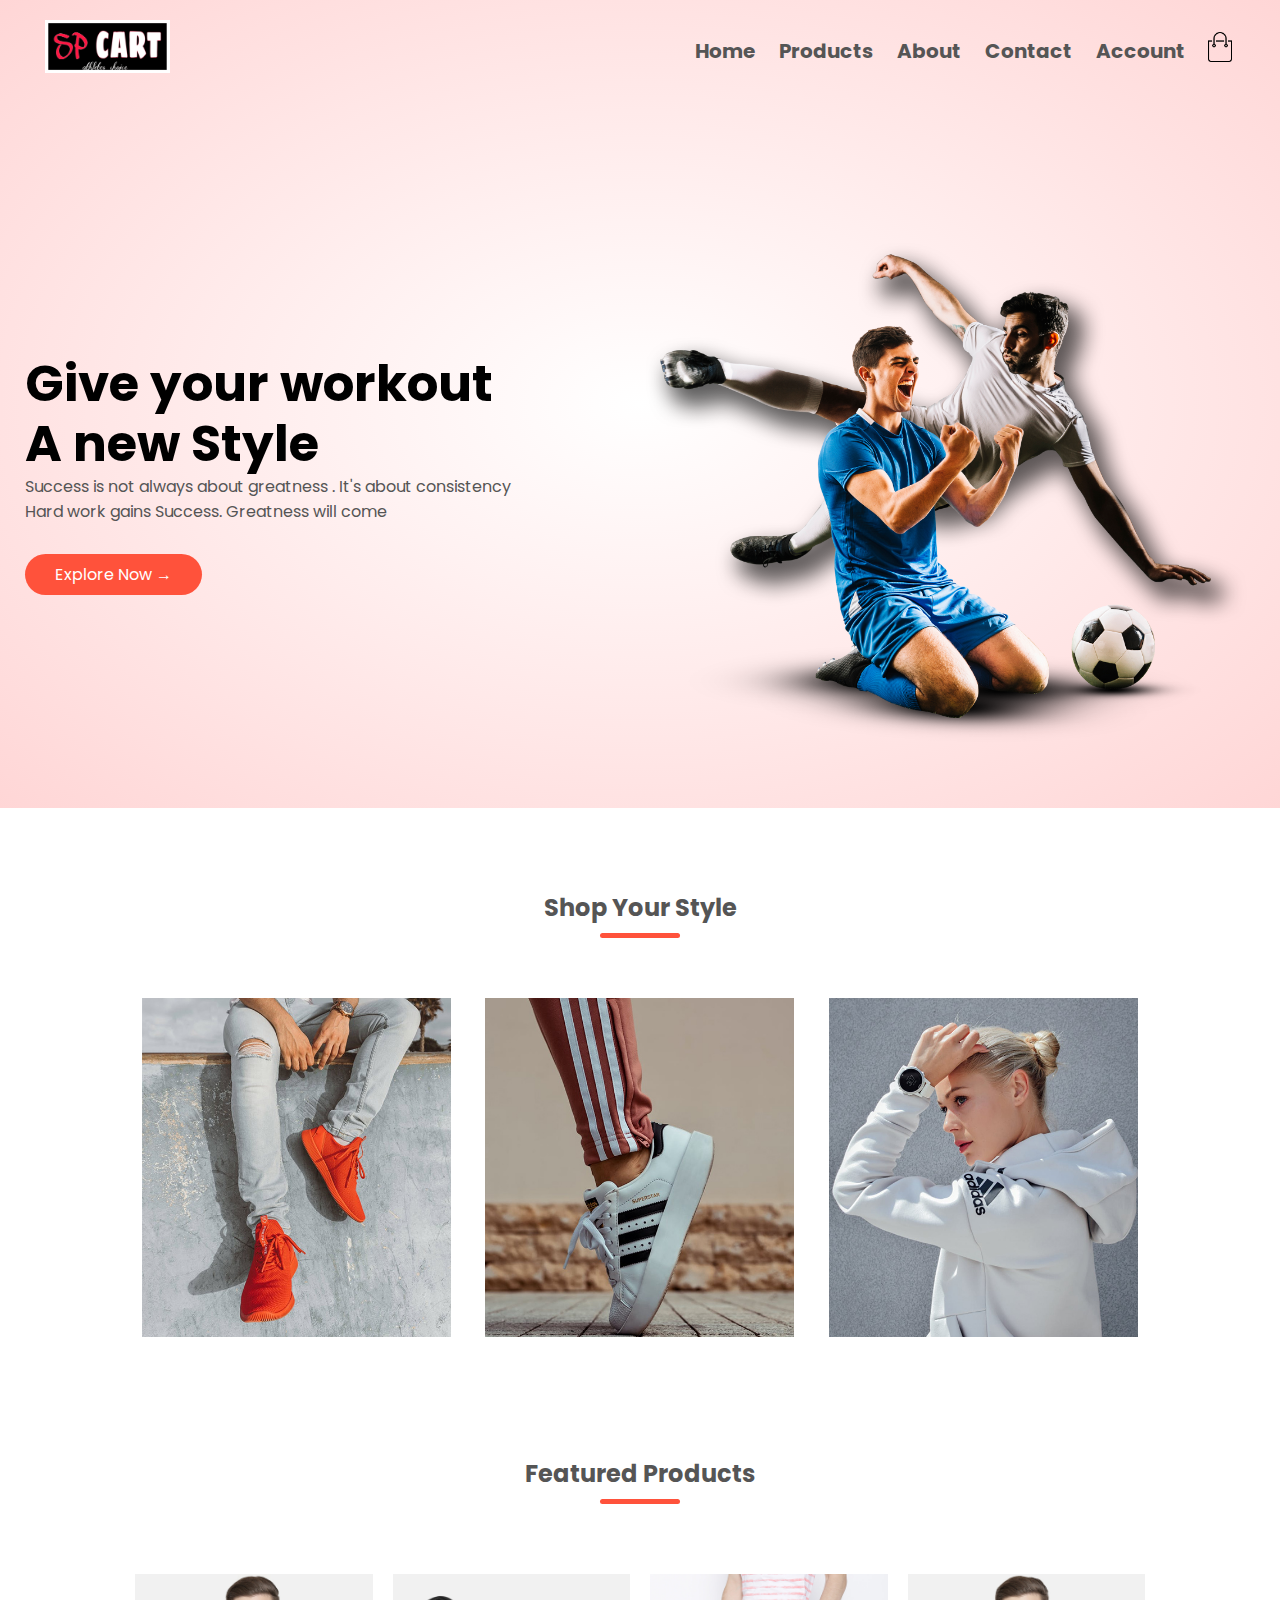
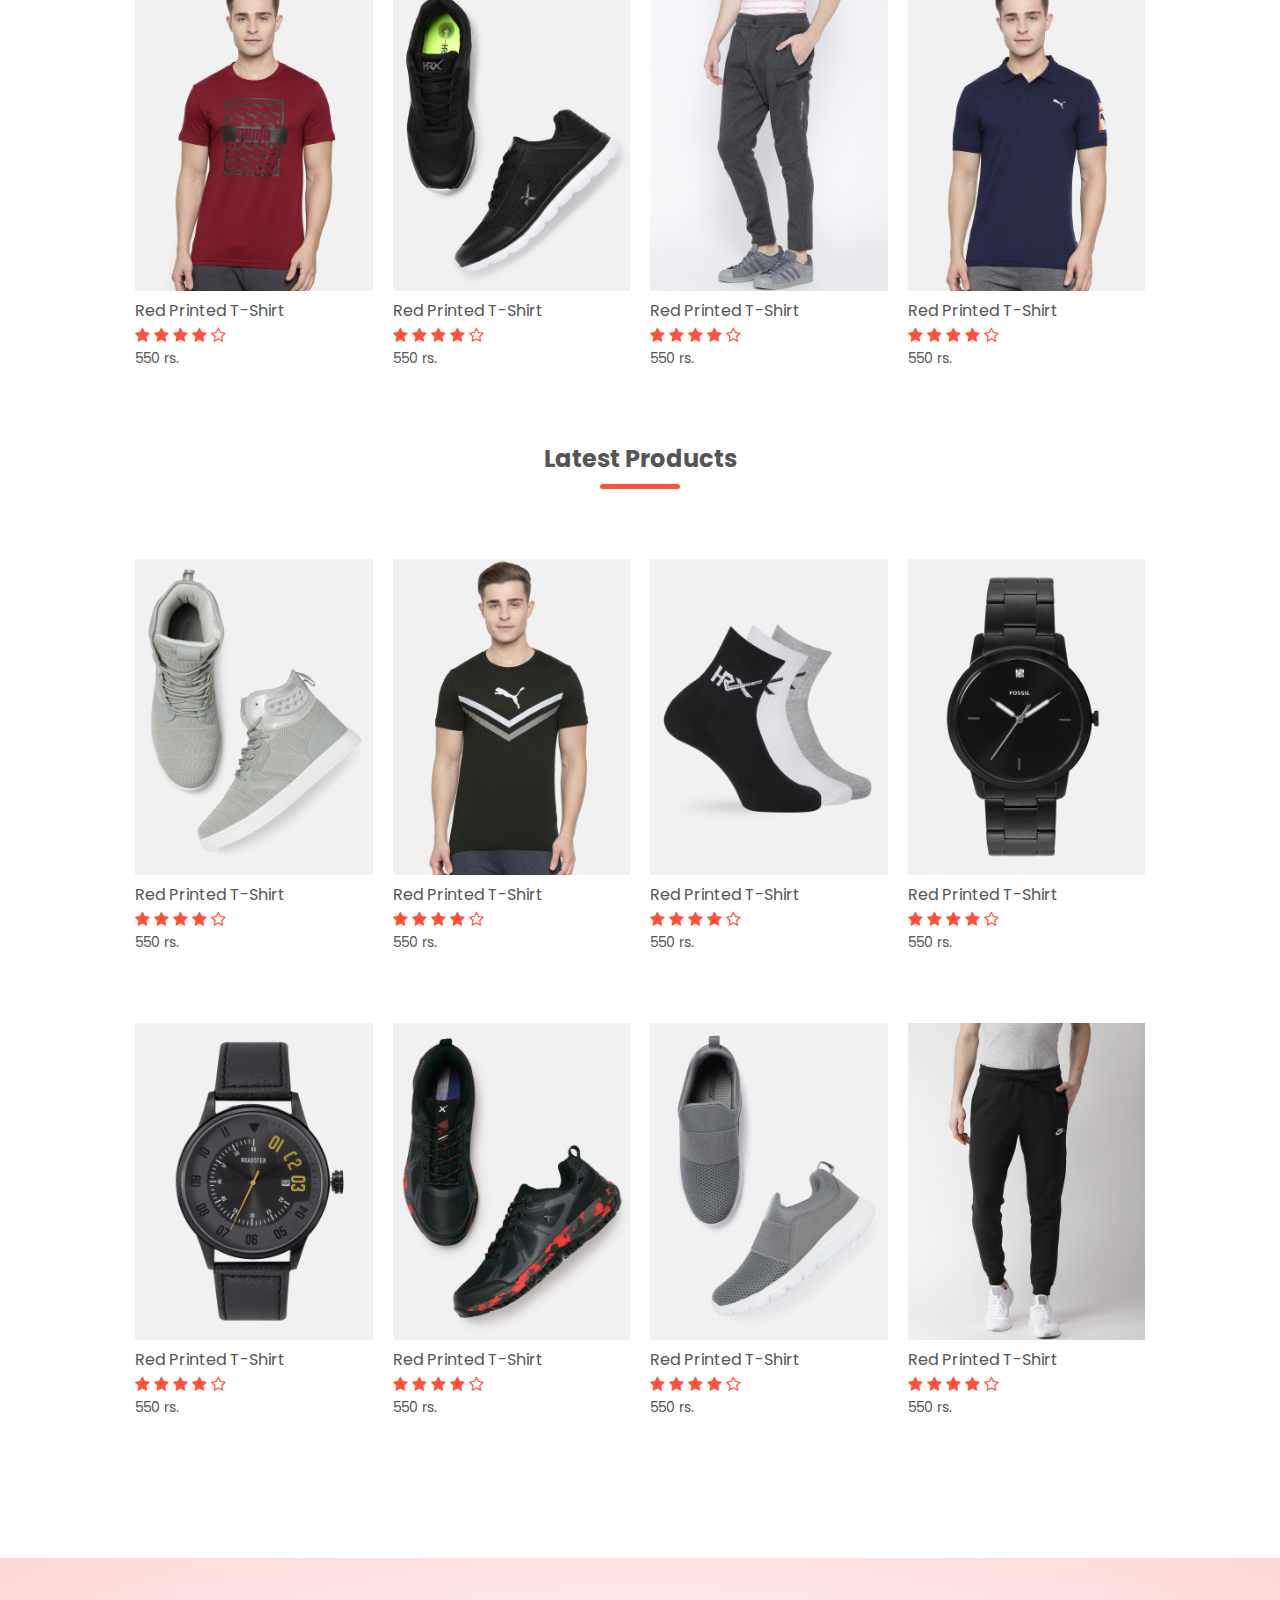
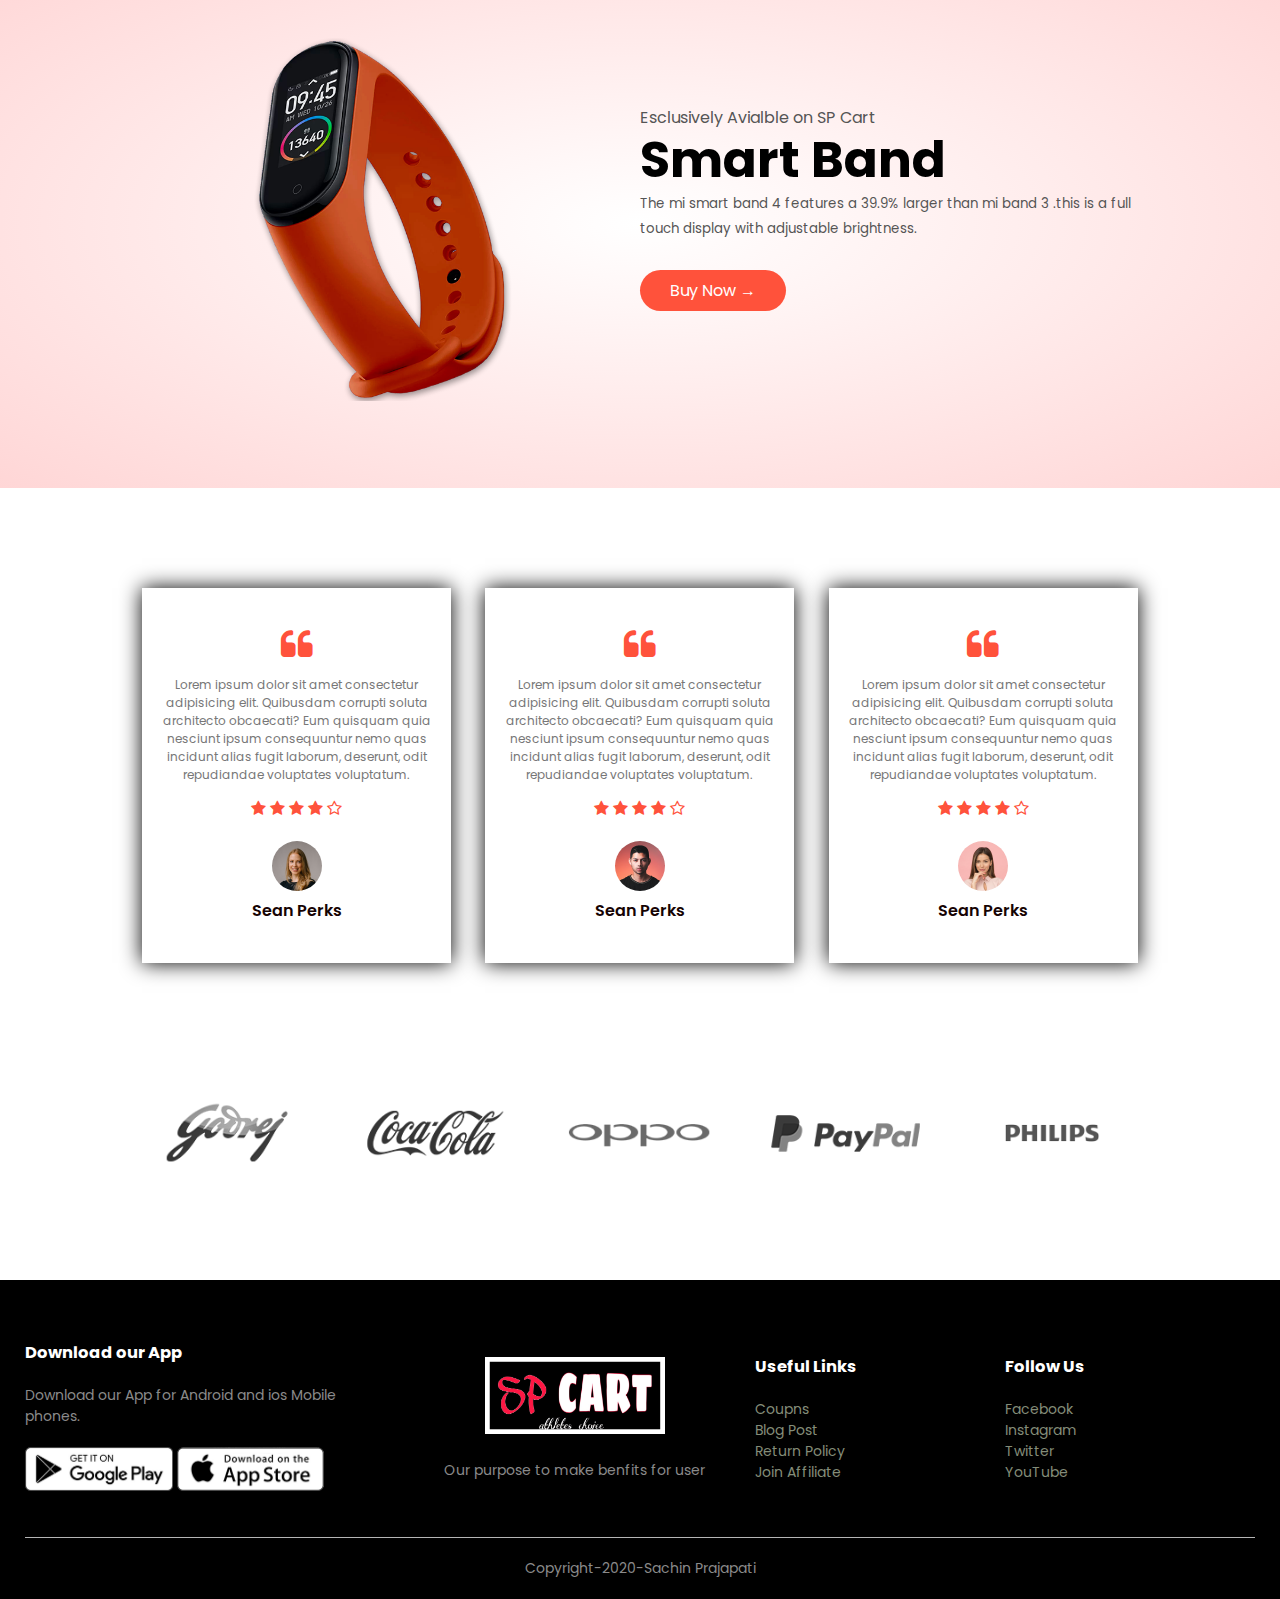
<file: index.html>
<!DOCTYPE html>
<html lang="en">

<head>
    <meta charset="UTF-8">
    <meta name="viewport" content="width=device-width, initial-scale=1.0">
    <title> SP Cart | E-commerce website</title>
    <link rel="stylesheet" href="style.css">
    <link href="https://fonts.googleapis.com/css2?family=Poppins:ital,wght@0,400;0,600;1,300&display=swap"
        rel="stylesheet">
    <link rel="stylesheet" href="https://stackpath.bootstrapcdn.com/font-awesome/4.7.0/css/font-awesome.min.css">
    <link rel="shortcut icon" href="images/logo3.jpeg" type="image/png">
</head>

<body>
    <div class="header">
        <div class="container">
            <div class="navbar">
                <div class="logo">
                    <a href="index.html"> <img src="images/logo3.jpeg" alt="" width="125px"></a>
                </div>
                <nav>
                    <ul id="menuitems">
                        <li> <a href="index.html">Home</a></li>
                        <li><a href="products.html">Products</a></li>
                        <li><a href="about.html">About</a></li>
                        <li><a href="contact.html">Contact</a></li>
                        <li><a href="signin.html">Account</a></li>
                    </ul>
                </nav>
                <a href="cart.html"> <img src="images/cart.png" alt="ye cart hai" height="30px" width="30px"></a>
                <img src="images/menu.png" class="menu-icon" alt="" onclick="menutoggle()">
            </div>

            <div class="row" id="myrow">
                <div class="col-2">
                    <h1>Give your workout <br> A new Style </h1>
                    <p>Success is not always about greatness . It's about consistency <br> Hard work gains Success.
                        Greatness will come</p>
                    <a href="" class="btn">Explore Now &#8594</a>
                </div>
                <div class="col-2">
                    <img src="images/image1.png" alt="">

                </div>
            </div>
        </div>
    </div>

    <!-- Featured category-->

    <div class="Categories">
        <div class="small-container">
            <h2 class="title">Shop Your Style</h2>
            <div class="row">
                <div class="col-3">
                    <img src="images/category-1.jpg" alt="">
                </div>
                <div class="col-3">
                    <img src="images/category-2.jpg" alt="">
                </div>
                <div class="col-3">
                    <img src="images/category-3.jpg" alt="">
                </div>
            </div>
        </div>

    </div>
    <!--Featured products-->

    <div class="small-container">
        <h2 class="title">Featured Products</h2>
        <div class="row">
            <div class="col-4">
                <a href="productDetail.html"> <img src="images/product-1.jpg" alt=""> </a>
                <a href="productDetail.html">
                    <h4>Red Printed T-Shirt</h4>
                </a>
                <div class="rating">
                    <i class="fa fa-star"></i>
                    <i class="fa fa-star"></i>
                    <i class="fa fa-star"></i>
                    <i class="fa fa-star"></i>
                    <i class="fa fa-star-o"></i>
                </div>
                <p>550 rs.</p>
            </div>
            <div class="col-4">
                <a href="productDetail.html"> <img src="images/product-2.jpg" alt=""> </a>
                <a href="productDetail.html">
                    <h4>Red Printed T-Shirt</h4>
                </a>
                <div class="rating">
                    <i class="fa fa-star"></i>
                    <i class="fa fa-star"></i>
                    <i class="fa fa-star"></i>
                    <i class="fa fa-star"></i>
                    <i class="fa fa-star-o"></i>
                </div>
                <p>550 rs.</p>
            </div>
            <div class="col-4">
                <a href="productDetail.html"> <img src="images/product-3.jpg" alt=""> </a>
                <a href="productDetail.html">
                    <h4>Red Printed T-Shirt</h4>
                </a>
                <div class="rating">
                    <i class="fa fa-star"></i>
                    <i class="fa fa-star"></i>
                    <i class="fa fa-star"></i>
                    <i class="fa fa-star"></i>
                    <i class="fa fa-star-o"></i>
                </div>
                <p>550 rs.</p>
            </div>
            <div class="col-4">
                <a href="productDetail.html"> <img src="images/product-4.jpg" alt=""> </a>
                <a href="productDetail.html">
                    <h4>Red Printed T-Shirt</h4>
                </a>
                <div class="rating">
                    <i class="fa fa-star"></i>
                    <i class="fa fa-star"></i>
                    <i class="fa fa-star"></i>
                    <i class="fa fa-star"></i>
                    <i class="fa fa-star-o"></i>
                </div>
                <p>550 rs.</p>
            </div>

        </div>
        <!-- Latest Product-->
        <h2 class="title">Latest Products</h2>
        <div class="row">
            <div class="col-4">
                <img src="images/product-5.jpg" alt="">
                <h4>Red Printed T-Shirt</h4>
                <div class="rating">
                    <i class="fa fa-star"></i>
                    <i class="fa fa-star"></i>
                    <i class="fa fa-star"></i>
                    <i class="fa fa-star"></i>
                    <i class="fa fa-star-o"></i>
                </div>
                <p>550 rs.</p>
            </div>
            <div class="col-4">
                <img src="images/product-6.jpg" alt="">
                <h4>Red Printed T-Shirt</h4>
                <div class="rating">
                    <i class="fa fa-star"></i>
                    <i class="fa fa-star"></i>
                    <i class="fa fa-star"></i>
                    <i class="fa fa-star"></i>
                    <i class="fa fa-star-o"></i>
                </div>
                <p>550 rs.</p>
            </div>
            <div class="col-4">
                <img src="images/product-7.jpg" alt="">
                <h4>Red Printed T-Shirt</h4>
                <div class="rating">
                    <i class="fa fa-star"></i>
                    <i class="fa fa-star"></i>
                    <i class="fa fa-star"></i>
                    <i class="fa fa-star"></i>
                    <i class="fa fa-star-o"></i>
                </div>
                <p>550 rs.</p>
            </div>
            <div class="col-4">
                <img src="images/product-8.jpg" alt="">
                <h4>Red Printed T-Shirt</h4>
                <div class="rating">
                    <i class="fa fa-star"></i>
                    <i class="fa fa-star"></i>
                    <i class="fa fa-star"></i>
                    <i class="fa fa-star"></i>
                    <i class="fa fa-star-o"></i>
                </div>
                <p>550 rs.</p>
            </div>
            <div class="col-4">
                <img src="images/product-9.jpg" alt="">
                <h4>Red Printed T-Shirt</h4>
                <div class="rating">
                    <i class="fa fa-star"></i>
                    <i class="fa fa-star"></i>
                    <i class="fa fa-star"></i>
                    <i class="fa fa-star"></i>
                    <i class="fa fa-star-o"></i>
                </div>
                <p>550 rs.</p>
            </div>
            <div class="col-4">
                <img src="images/product-10.jpg" alt="">
                <h4>Red Printed T-Shirt</h4>
                <div class="rating">
                    <i class="fa fa-star"></i>
                    <i class="fa fa-star"></i>
                    <i class="fa fa-star"></i>
                    <i class="fa fa-star"></i>
                    <i class="fa fa-star-o"></i>
                </div>
                <p>550 rs.</p>
            </div>
            <div class="col-4">
                <img src="images/product-11.jpg" alt="">
                <h4>Red Printed T-Shirt</h4>
                <div class="rating">
                    <i class="fa fa-star"></i>
                    <i class="fa fa-star"></i>
                    <i class="fa fa-star"></i>
                    <i class="fa fa-star"></i>
                    <i class="fa fa-star-o"></i>
                </div>
                <p>550 rs.</p>
            </div>
            <div class="col-4">
                <img src="images/product-12.jpg" alt="">
                <h4>Red Printed T-Shirt</h4>
                <div class="rating">
                    <i class="fa fa-star"></i>
                    <i class="fa fa-star"></i>
                    <i class="fa fa-star"></i>
                    <i class="fa fa-star"></i>
                    <i class="fa fa-star-o"></i>
                </div>
                <p>550 rs.</p>
            </div>

        </div>
    </div>

    <!--Offer-->
    <div class="offer">
        <div class="small-container">
            <div class="row">
                <div class="col-2">
                    <img src="images/exclusive.png" alt="" class="offer-img">
                </div>
                <div class="col-2">
                    <p>Esclusively Avialble on SP Cart</p>
                    <h1>Smart Band</h1>
                    <small>The mi smart band 4 features a 39.9% larger than mi band 3 .this is a full touch display with
                        adjustable brightness. </small> <br>
                    <a href="" class="btn">Buy Now &#8594</a>
                </div>
            </div>
        </div>
    </div>

    <!-- Test Imonial-->
    <div class="test-imonial">
        <div class="small-container">
            <div class="row">
                <div class="col-3">
                    <i class="fa fa-quote-left"></i>
                    <p>
                        Lorem ipsum dolor sit amet consectetur adipisicing elit. Quibusdam corrupti soluta architecto
                        obcaecati? Eum quisquam quia nesciunt ipsum consequuntur nemo quas incidunt alias fugit laborum,
                        deserunt, odit repudiandae voluptates voluptatum.
                    </p>
                    <div class="rating">
                        <i class="fa fa-star"></i>
                        <i class="fa fa-star"></i>
                        <i class="fa fa-star"></i>
                        <i class="fa fa-star"></i>
                        <i class="fa fa-star-o"></i>
                    </div>
                    <img src="images/user-1.png" alt="">
                    <h3>Sean Perks</h3>
                </div>
                <div class="col-3">
                    <i class="fa fa-quote-left"></i>
                    <p>
                        Lorem ipsum dolor sit amet consectetur adipisicing elit. Quibusdam corrupti soluta architecto
                        obcaecati? Eum quisquam quia nesciunt ipsum consequuntur nemo quas incidunt alias fugit laborum,
                        deserunt, odit repudiandae voluptates voluptatum.
                    </p>
                    <div class="rating">
                        <i class="fa fa-star"></i>
                        <i class="fa fa-star"></i>
                        <i class="fa fa-star"></i>
                        <i class="fa fa-star"></i>
                        <i class="fa fa-star-o"></i>
                    </div>
                    <img src="images/user-2.png" alt="">
                    <h3>Sean Perks</h3>
                </div>
                <div class="col-3">
                    <i class="fa fa-quote-left"></i>
                    <p>
                        Lorem ipsum dolor sit amet consectetur adipisicing elit. Quibusdam corrupti soluta architecto
                        obcaecati? Eum quisquam quia nesciunt ipsum consequuntur nemo quas incidunt alias fugit laborum,
                        deserunt, odit repudiandae voluptates voluptatum.
                    </p>
                    <div class="rating">
                        <i class="fa fa-star"></i>
                        <i class="fa fa-star"></i>
                        <i class="fa fa-star"></i>
                        <i class="fa fa-star"></i>
                        <i class="fa fa-star-o"></i>
                    </div>
                    <img src="images/user-3.png" alt="">
                    <h3>Sean Perks</h3>
                </div>
            </div>
        </div>
    </div>

    <!--Brands-->
    <div class="brands">
        <div class="small-container">
            <div class="row">
                <div class="col-5">
                    <img src="images/logo-godrej.png" alt="">
                </div>
                <div class="col-5">
                    <img src="images/logo-coca-cola.png" alt="">
                </div>
                <div class="col-5">
                    <img src="images/logo-oppo.png" alt="">
                </div>
                <div class="col-5">
                    <img src="images/logo-paypal.png" alt="">
                </div>
                <div class="col-5">
                    <img src="images/logo-philips.png" alt="">
                </div>

            </div>
        </div>
    </div>

    <!--Footer-->
    <div class="footer">
        <div class="container">
            <div class="row">
                <div class="footer-col-1">
                    <h3>Download our App</h3>
                    <p>Download our App for Android and ios Mobile phones.</p>
                    <div class="app-logo">
                        <img src="images/play-store.png" alt="">
                        <img src="images/app-store.png" alt="">
                    </div>
                </div>
                <div class="footer-col-2">
                    <img src="images/logo3.jpeg" alt="">
                    <p>Our purpose to make benfits for user </p>
                </div>
                <div class="footer-col-3">
                    <h3>Useful Links</h3>
                    <ul>
                        <li>Coupns</li>
                        <li>Blog Post</li>
                        <li>Return Policy</li>
                        <li>Join Affiliate</li>
                    </ul>
                </div>
                <div class="footer-col-4">
                    <h3>Follow Us </h3>
                    <ul>
                        <li><a href="https://www.facebook.com/bullet.raja.1998/" target="_blank">Facebook</a> </li>
                        <li><a href="https://www.instagram.com/prajapati_rangbaz/?r=nametag"
                                target="_blank">Instagram</a> </li>
                        <li><a href="https://twitter.com/SachinP40" target="_blank"
                                rel="noopener noreferrer">Twitter</a> </li>
                        <li><a href="https://www.youtube.com/channel/UCVw4dR-OKfFsUxrwk8KWmeA" target="_blank"
                                rel="noopener noreferrer">YouTube</a> </li>
                    </ul>
                </div>
            </div>
            <hr>
            <p class="copyright">Copyright-2020-Sachin Prajapati</p>
        </div>
    </div>
</body>
<!--Java Script-->
<script src="script.js"></script>

</html>
</file>
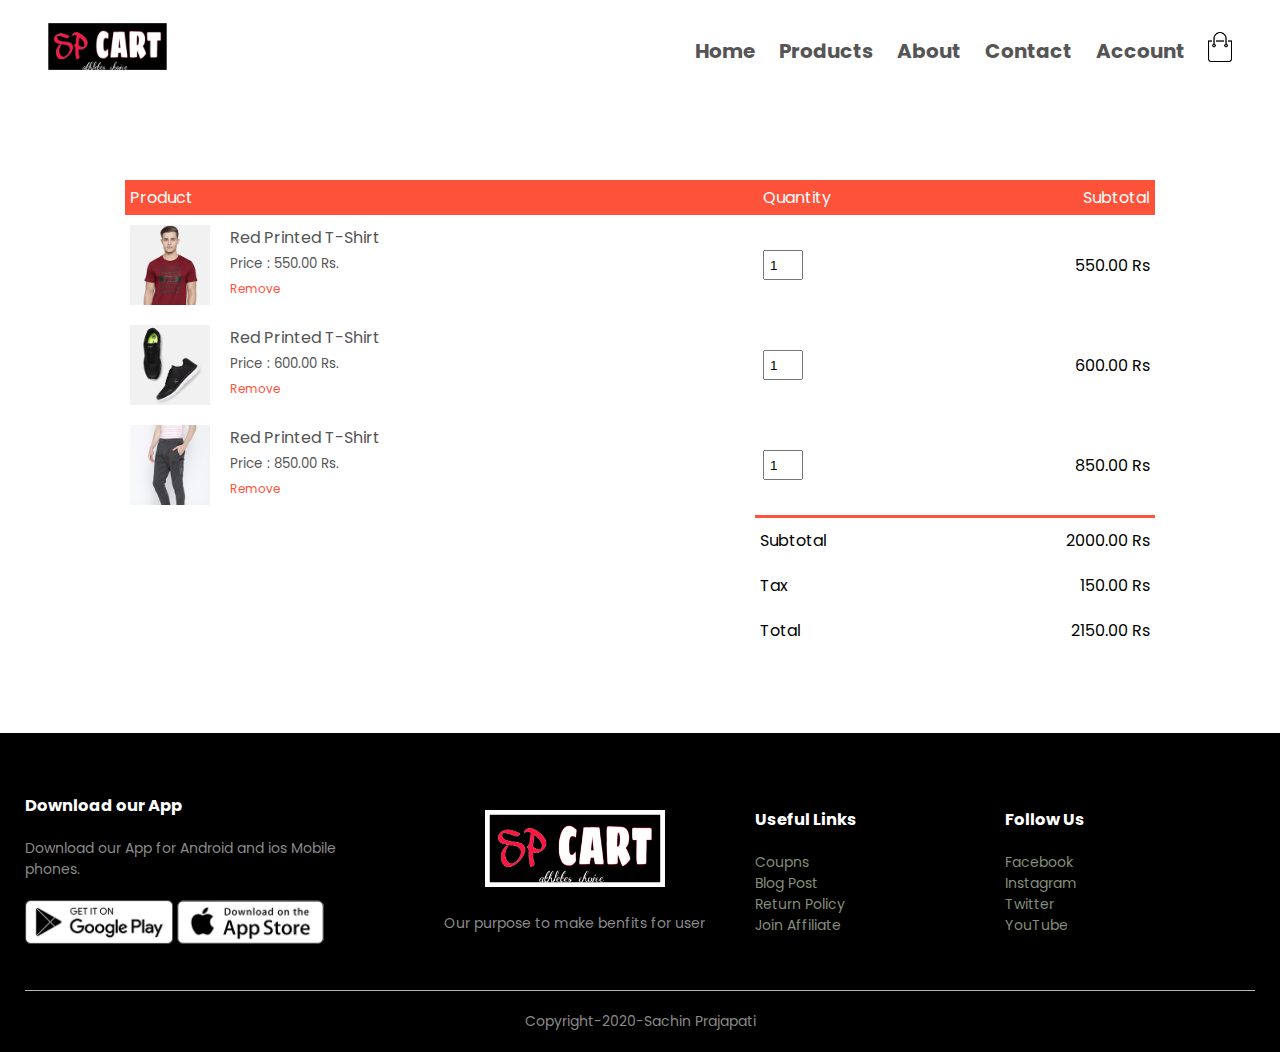
<file: cart.html>
<!DOCTYPE html>
<html lang="en">

<head>
    <meta charset="UTF-8">
    <meta name="viewport" content="width=device-width, initial-scale=1.0">
    <title> SP Cart | E-commerce website</title>
    <link rel="stylesheet" href="style.css">
    <link href="https://fonts.googleapis.com/css2?family=Poppins:ital,wght@0,400;0,600;1,300&display=swap"
        rel="stylesheet">
    <link rel="stylesheet" href="https://stackpath.bootstrapcdn.com/font-awesome/4.7.0/css/font-awesome.min.css">
    <link rel="shortcut icon" href="images/logo3.jpeg" type="image/png">
</head>

<body>

    <div class="container">
        <div class="navbar">
            <div class="logo">
          <a href="index.html">     <img src="images/logo3.jpeg" alt="" width="125px"> </a> 
            </div>
            <nav>
                <ul id="menuitems">
                    <li> <a href="index.html">Home</a></li>
                    <li><a href="products.html">Products</a></li>
                    <li><a href="about.html">About</a></li>
                    <li><a href="contact.html">Contact</a></li>
                    <li><a href="signin.html">Account</a></li>
                </ul>
            </nav>
         <a href="cart.html">   <img src="images/cart.png" alt="" height="30px" width="30px"> </a> 
            <img src="images/menu.png" class="menu-icon" alt="" onclick="menutoggle()">
        </div>

    </div>


    <!-- ----cart item details-------->
    <div class="small-container cart-page " id="myrow">
        <table>
            <tr>
                <th>Product</th>
                <th>Quantity</th>
                <th>Subtotal</th>
            </tr>
            <tr>
                <td>
                    <div class="cart-info">
                        <img src="images/buy-1.jpg" alt="">
                        <div>
                            <p>Red Printed T-Shirt</p>
                            <small>Price : 550.00 Rs.</small> <br>
                            <a href="">Remove</a>
                        </div>
                    </div>
                </td>
                <td> <input type="number" value="1"> </td>
                <td>550.00 Rs</td>
            </tr>
            <tr>
                <td>
                    <div class="cart-info">
                        <img src="images/buy-2.jpg" alt="">
                        <div>
                            <p>Red Printed T-Shirt</p>
                            <small>Price : 600.00 Rs.</small> <br>
                            <a href="">Remove</a>
                        </div>
                    </div>
                </td>
                <td> <input type="number" value="1"> </td>
                <td>600.00 Rs</td>
            </tr>
            <tr>
                <td>
                    <div class="cart-info">
                        <img src="images/buy-3.jpg" alt="">
                        <div>
                            <p>Red Printed T-Shirt</p>
                            <small>Price : 850.00 Rs.</small> <br>
                            <a href="">Remove</a>
                        </div>
                    </div>
                </td>
                <td> <input type="number" value="1"> </td>
                <td>850.00 Rs</td>
            </tr>
        </table>


        <div class="total-price">
            <table>
                <tr>
                    <td>Subtotal</td>
                    <td>2000.00 Rs</td>
                </tr>
                <tr>
                    <td>Tax</td>
                    <td>150.00 Rs</td>
                </tr>
                <tr>
                    <td>Total</td>
                    <td>2150.00 Rs</td>
                </tr>
            </table>
        </div>
    </div>


    <!--Footer-->
    <div class="footer">
        <div class="container">
            <div class="row">
                <div class="footer-col-1">
                    <h3>Download our App</h3>
                    <p>Download our App for Android and ios Mobile phones.</p>
                    <div class="app-logo">
                        <img src="images/play-store.png" alt="">
                        <img src="images/app-store.png" alt="">
                    </div>
                </div>
                <div class="footer-col-2">
                    <img src="images/logo3.jpeg" alt="">
                    <p>Our purpose to make benfits for user </p>
                </div>
                <div class="footer-col-3">
                    <h3>Useful Links</h3>
                    <ul>
                        <li>Coupns</li>
                        <li>Blog Post</li>
                        <li>Return Policy</li>
                        <li>Join Affiliate</li>
                    </ul>
                </div>
                <div class="footer-col-4">
                    <h3>Follow Us </h3>
                    <ul>
                        <li><a href="https://www.facebook.com/bullet.raja.1998/" target="_blank">Facebook</a> </li>
                        <li><a href="https://www.instagram.com/prajapati_rangbaz/?r=nametag"
                                target="_blank">Instagram</a> </li>
                        <li><a href="https://twitter.com/SachinP40" target="_blank"
                                rel="noopener noreferrer">Twitter</a> </li>
                        <li><a href="https://www.youtube.com/channel/UCVw4dR-OKfFsUxrwk8KWmeA" target="_blank"
                                rel="noopener noreferrer">YouTube</a> </li>
                    </ul>
                </div>
            </div>
            <hr>
            <p class="copyright">Copyright-2020-Sachin Prajapati</p>
        </div>
    </div>
</body>
<!--Java Script-->
<script src="script.js"></script>

</html>
</file>
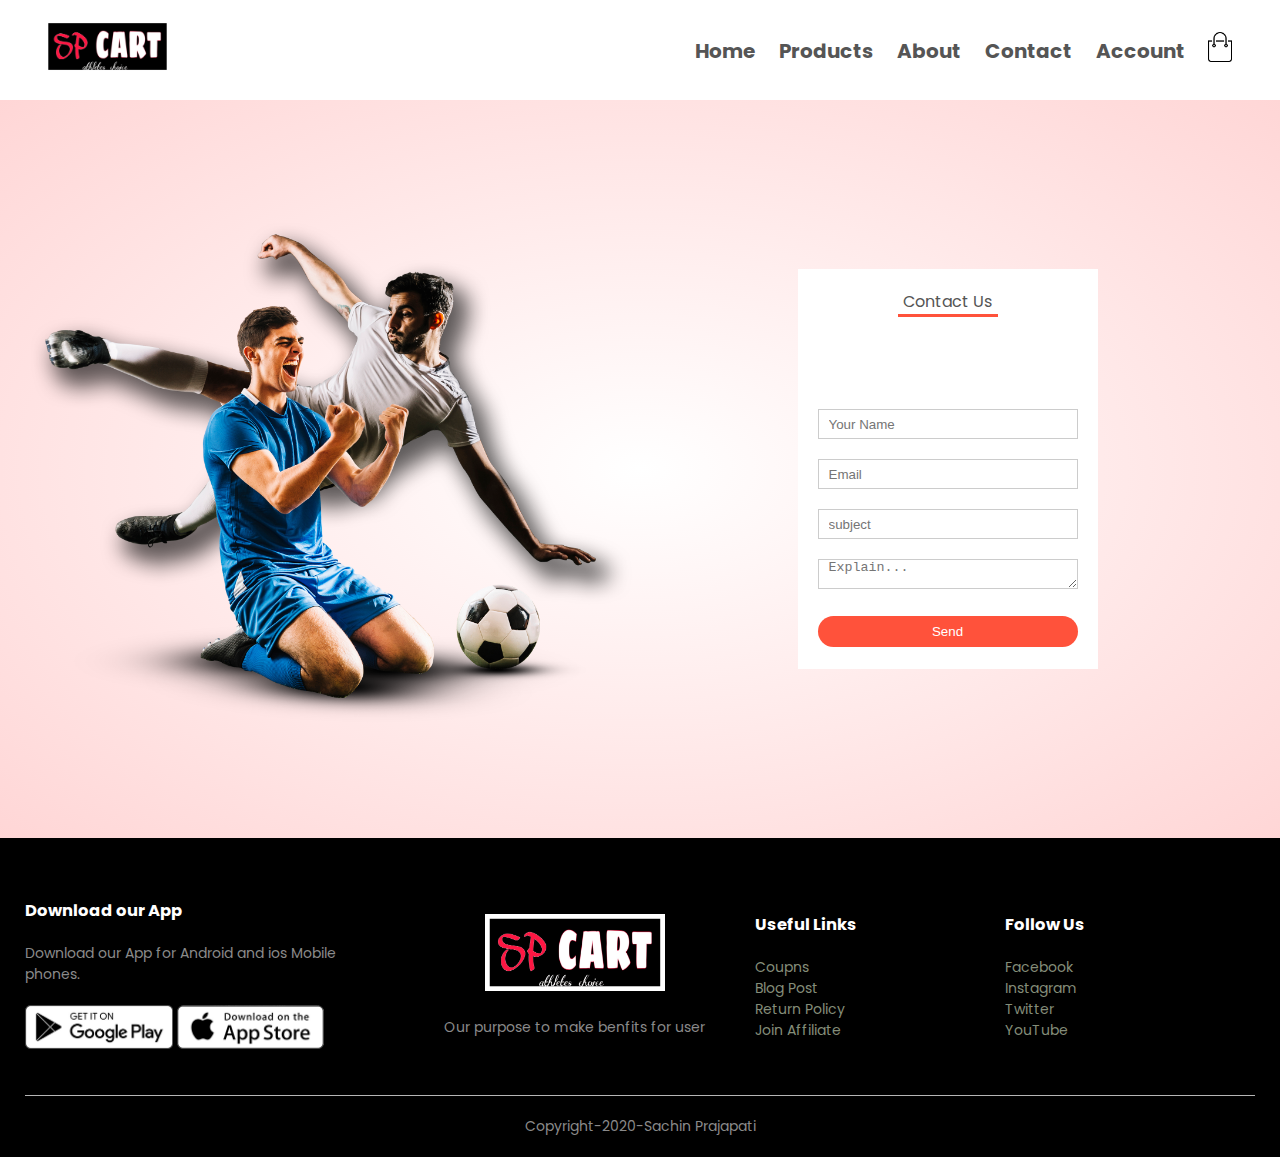
<file: contact.html>
<!DOCTYPE html>
<html lang="en">

<head>
    <meta charset="UTF-8">
    <meta name="viewport" content="width=device-width, initial-scale=1.0">
    <title> SP Cart | E-commerce website</title>
    <link rel="stylesheet" href="style.css">
    <link href="https://fonts.googleapis.com/css2?family=Poppins:ital,wght@0,400;0,600;1,300&display=swap"
        rel="stylesheet">
    <link rel="stylesheet" href="https://stackpath.bootstrapcdn.com/font-awesome/4.7.0/css/font-awesome.min.css">
    <link rel="shortcut icon" href="images/logo3.jpeg" type="image/png">
</head>

<body>

    <div class="container">
        <div class="navbar">
            <div class="logo">
             <a href="index.html">  <img src="images/logo3.jpeg" alt="" width="125px"></a> 
            </div>
            <nav>
                <ul id="menuitems">
                    <li> <a href="index.html">Home</a></li>
                    <li><a href="products.html">Products</a></li>
                    <li><a href="about.html">About</a></li>
                    <li><a href="contact.html">Contact</a></li>
                    <li><a href="signin.html">Account</a></li>
                </ul>
            </nav>
        <a href="cart.html">   <img src="images/cart.png" alt="" height="30px" width="30px"> </a> 
            <img src="images/menu.png" class="menu-icon" alt="" onclick="menutoggle()">
        </div>

    </div>


<!-- --------account page------ -->

<div class="account-page" id="myrow">
    <div class="container">
        <div class="row">
            <div class="col-2">
                <img src="images/image1.png" alt="" width="100%">
            </div>
            <div class="col-2">
              <div class="form-container">
                  <div class="form-btn">
                      <h4>Contact Us</h4>
                      <hr style=" width: 100px; background: #ff523b; height: 3px; border: none;">
                  </div>

                  <form action="" id="">
                    <input type="text" placeholder="Your Name">
                    <input type="email" placeholder="Email">
                    <input type="area" placeholder="subject">
                    <textarea name="" id="" cols="30" rows="3" placeholder="Explain..."></textarea>
                    <button type="submit" class="btn">Send</button>

                </form>
              </div>
            </div>
        </div>
    </div>
</div>
    <!--Footer-->
    <div class="footer">
        <div class="container">
            <div class="row">
                <div class="footer-col-1">
                    <h3>Download our App</h3>
                    <p>Download our App for Android and ios Mobile phones.</p>
                    <div class="app-logo">
                        <img src="images/play-store.png" alt="">
                        <img src="images/app-store.png" alt="">
                    </div>
                </div>
                <div class="footer-col-2">
                    <img src="images/logo3.jpeg" alt="">
                    <p>Our purpose to make benfits for user </p>
                </div>
                <div class="footer-col-3">
                    <h3>Useful Links</h3>
                    <ul>
                        <li>Coupns</li>
                        <li>Blog Post</li>
                        <li>Return Policy</li>
                        <li>Join Affiliate</li>
                    </ul>
                </div>
                <div class="footer-col-4">
                    <h3>Follow Us </h3>
                    <ul>
                        <li><a href="https://www.facebook.com/bullet.raja.1998/" target="_blank">Facebook</a> </li>
                        <li><a href="https://www.instagram.com/prajapati_rangbaz/?r=nametag"
                                target="_blank">Instagram</a> </li>
                        <li><a href="https://twitter.com/SachinP40" target="_blank"
                                rel="noopener noreferrer">Twitter</a> </li>
                        <li><a href="https://www.youtube.com/channel/UCVw4dR-OKfFsUxrwk8KWmeA" target="_blank"
                                rel="noopener noreferrer">YouTube</a> </li>
                    </ul>
                </div>
            </div>
            <hr>
            <p class="copyright">Copyright-2020-Sachin Prajapati</p>
        </div>
    </div>
</body>
<!--Java Script-->
<script src="script.js"></script>

</html>
</file>
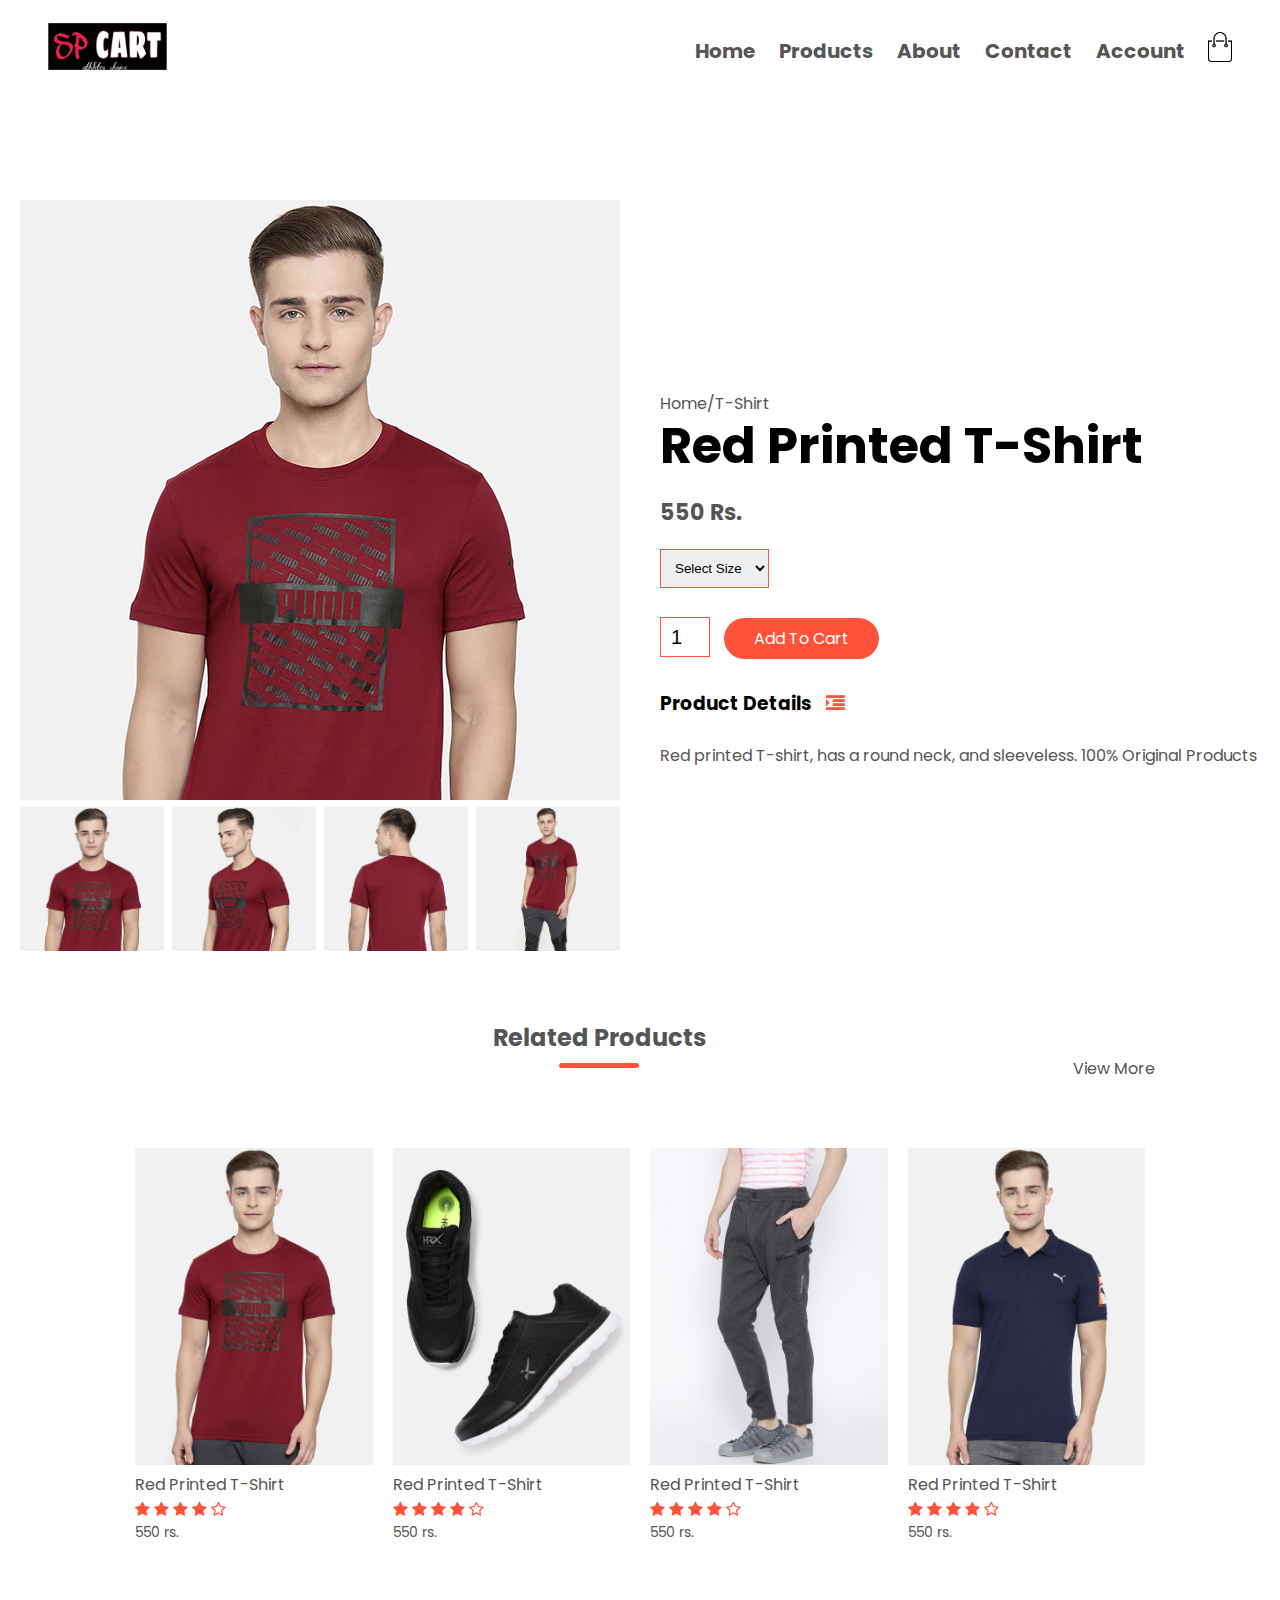
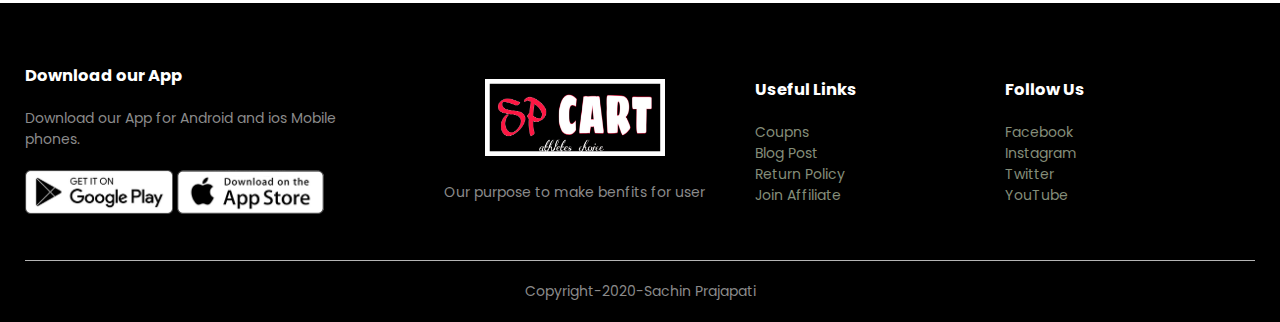
<file: productDetail.html>
<!DOCTYPE html>
<html lang="en">

<head>
    <meta charset="UTF-8">
    <meta name="viewport" content="width=device-width, initial-scale=1.0">
    <title> SP Cart | E-commerce website</title>
    <link rel="stylesheet" href="style.css">
    <link href="https://fonts.googleapis.com/css2?family=Poppins:ital,wght@0,400;0,600;1,300&display=swap"
        rel="stylesheet">
    <link rel="stylesheet" href="https://stackpath.bootstrapcdn.com/font-awesome/4.7.0/css/font-awesome.min.css">
    <link rel="shortcut icon" href="images/logo3.jpeg" type="image/png">
</head>

<body>

    <div class="container">
        <div class="navbar">
            <div class="logo">
                <a href="index.html"> <img src="images/logo3.jpeg" alt="" width="125px"> </a>
            </div>
            <nav>
                <ul id="menuitems">
                    <li> <a href="index.html">Home</a></li>
                    <li><a href="products.html">Products</a></li>
                    <li><a href="about.html">About</a></li>
                    <li><a href="contact.html">Contact</a></li>
                    <li><a href="signin.html">Account</a></li>
                </ul>
            </nav>
            <a href="cart.html"><img src="images/cart.png" alt="" height="30px" width="30px"> </a>
            <img src="images/menu.png" class="menu-icon" alt="" onclick="menutoggle()">
        </div>

    </div>


    <!--single  product  detail-->
    <div class="smalll-container single-product" id="myrow">
        <div class="row">
            <div class="col-2">
                <img src="images/gallery-1.jpg" width="100%" alt="" id="productImg">

                <div class="small-img-row">
                    <div class="small-img-col">
                        <img src="images/gallery-1.jpg" alt="" width="100%" class="small-img">
                    </div>
                    <div class="small-img-col">
                        <img src="images/gallery-2.jpg" alt="" width="100%" class="small-img">
                    </div>
                    <div class="small-img-col">
                        <img src="images/gallery-3.jpg" alt="" width="100%" class="small-img">
                    </div>
                    <div class="small-img-col">
                        <img src="images/gallery-4.jpg" alt="" width="100%" class="small-img">
                    </div>
                </div>
            </div>
            <div class="col-2">
                <p> Home/T-Shirt</p>
                <h1>Red Printed T-Shirt</h1>
                <h4>550 Rs.</h4>
                <select name="" id="">
                    <option value=""> Select Size</option>
                    <option value=""> Small</option>
                    <option value=""> Meadium</option>
                    <option value=""> Large</option>
                    <option value=""> XL</option>
                    <option value=""> XXL</option>
                </select>
                <input type="number" value="1">
                <a href="" class="btn">Add To Cart</a>
                <h3>Product Details <i class="fa fa-indent"></i></h3>
                <br>
                <p> Red printed T-shirt, has a round neck, and sleeveless. 100% Original Products</p>

            </div>
        </div>

    </div>
    <!-- ---------title--------- -->
    <div class="small-container">
        <div class="row row-2">
            <h2 class="title">Related Products</h2>
            <p>View More</p>
        </div>
    </div>

    <!--Products-->

    <div class="small-container">
        <div class="row">
            <div class="col-4">
                <img src="images/product-1.jpg" alt="">
                <h4>Red Printed T-Shirt</h4>
                <div class="rating">
                    <i class="fa fa-star"></i>
                    <i class="fa fa-star"></i>
                    <i class="fa fa-star"></i>
                    <i class="fa fa-star"></i>
                    <i class="fa fa-star-o"></i>
                </div>
                <p>550 rs.</p>
            </div>
            <div class="col-4">
                <img src="images/product-2.jpg" alt="">
                <h4>Red Printed T-Shirt</h4>
                <div class="rating">
                    <i class="fa fa-star"></i>
                    <i class="fa fa-star"></i>
                    <i class="fa fa-star"></i>
                    <i class="fa fa-star"></i>
                    <i class="fa fa-star-o"></i>
                </div>
                <p>550 rs.</p>
            </div>
            <div class="col-4">
                <img src="images/product-3.jpg" alt="">
                <h4>Red Printed T-Shirt</h4>
                <div class="rating">
                    <i class="fa fa-star"></i>
                    <i class="fa fa-star"></i>
                    <i class="fa fa-star"></i>
                    <i class="fa fa-star"></i>
                    <i class="fa fa-star-o"></i>
                </div>
                <p>550 rs.</p>
            </div>
            <div class="col-4">
                <img src="images/product-4.jpg" alt="">
                <h4>Red Printed T-Shirt</h4>
                <div class="rating">
                    <i class="fa fa-star"></i>
                    <i class="fa fa-star"></i>
                    <i class="fa fa-star"></i>
                    <i class="fa fa-star"></i>
                    <i class="fa fa-star-o"></i>
                </div>
                <p>550 rs.</p>
            </div>

        </div>
    </div>
    <!--Footer-->
    <div class="footer">
        <div class="container">
            <div class="row">
                <div class="footer-col-1">
                    <h3>Download our App</h3>
                    <p>Download our App for Android and ios Mobile phones.</p>
                    <div class="app-logo">
                        <img src="images/play-store.png" alt="">
                        <img src="images/app-store.png" alt="">
                    </div>
                </div>
                <div class="footer-col-2">
                    <img src="images/logo3.jpeg" alt="">
                    <p>Our purpose to make benfits for user </p>
                </div>
                <div class="footer-col-3">
                    <h3>Useful Links</h3>
                    <ul>
                        <li>Coupns</li>
                        <li>Blog Post</li>
                        <li>Return Policy</li>
                        <li>Join Affiliate</li>
                    </ul>
                </div>
                <div class="footer-col-4">
                    <h3>Follow Us </h3>
                    <ul>
                        <li><a href="https://www.facebook.com/bullet.raja.1998/" target="_blank">Facebook</a> </li>
                        <li><a href="https://www.instagram.com/prajapati_rangbaz/?r=nametag"
                                target="_blank">Instagram</a> </li>
                        <li><a href="https://twitter.com/SachinP40" target="_blank"
                                rel="noopener noreferrer">Twitter</a> </li>
                        <li><a href="https://www.youtube.com/channel/UCVw4dR-OKfFsUxrwk8KWmeA" target="_blank"
                                rel="noopener noreferrer">YouTube</a> </li>
                    </ul>
                </div>
            </div>
            <hr>
            <p class="copyright">Copyright-2020-Sachin Prajapati</p>
        </div>
    </div>
</body>
<!--Java Script-->
<script src="script.js"></script>

</html>
</file>
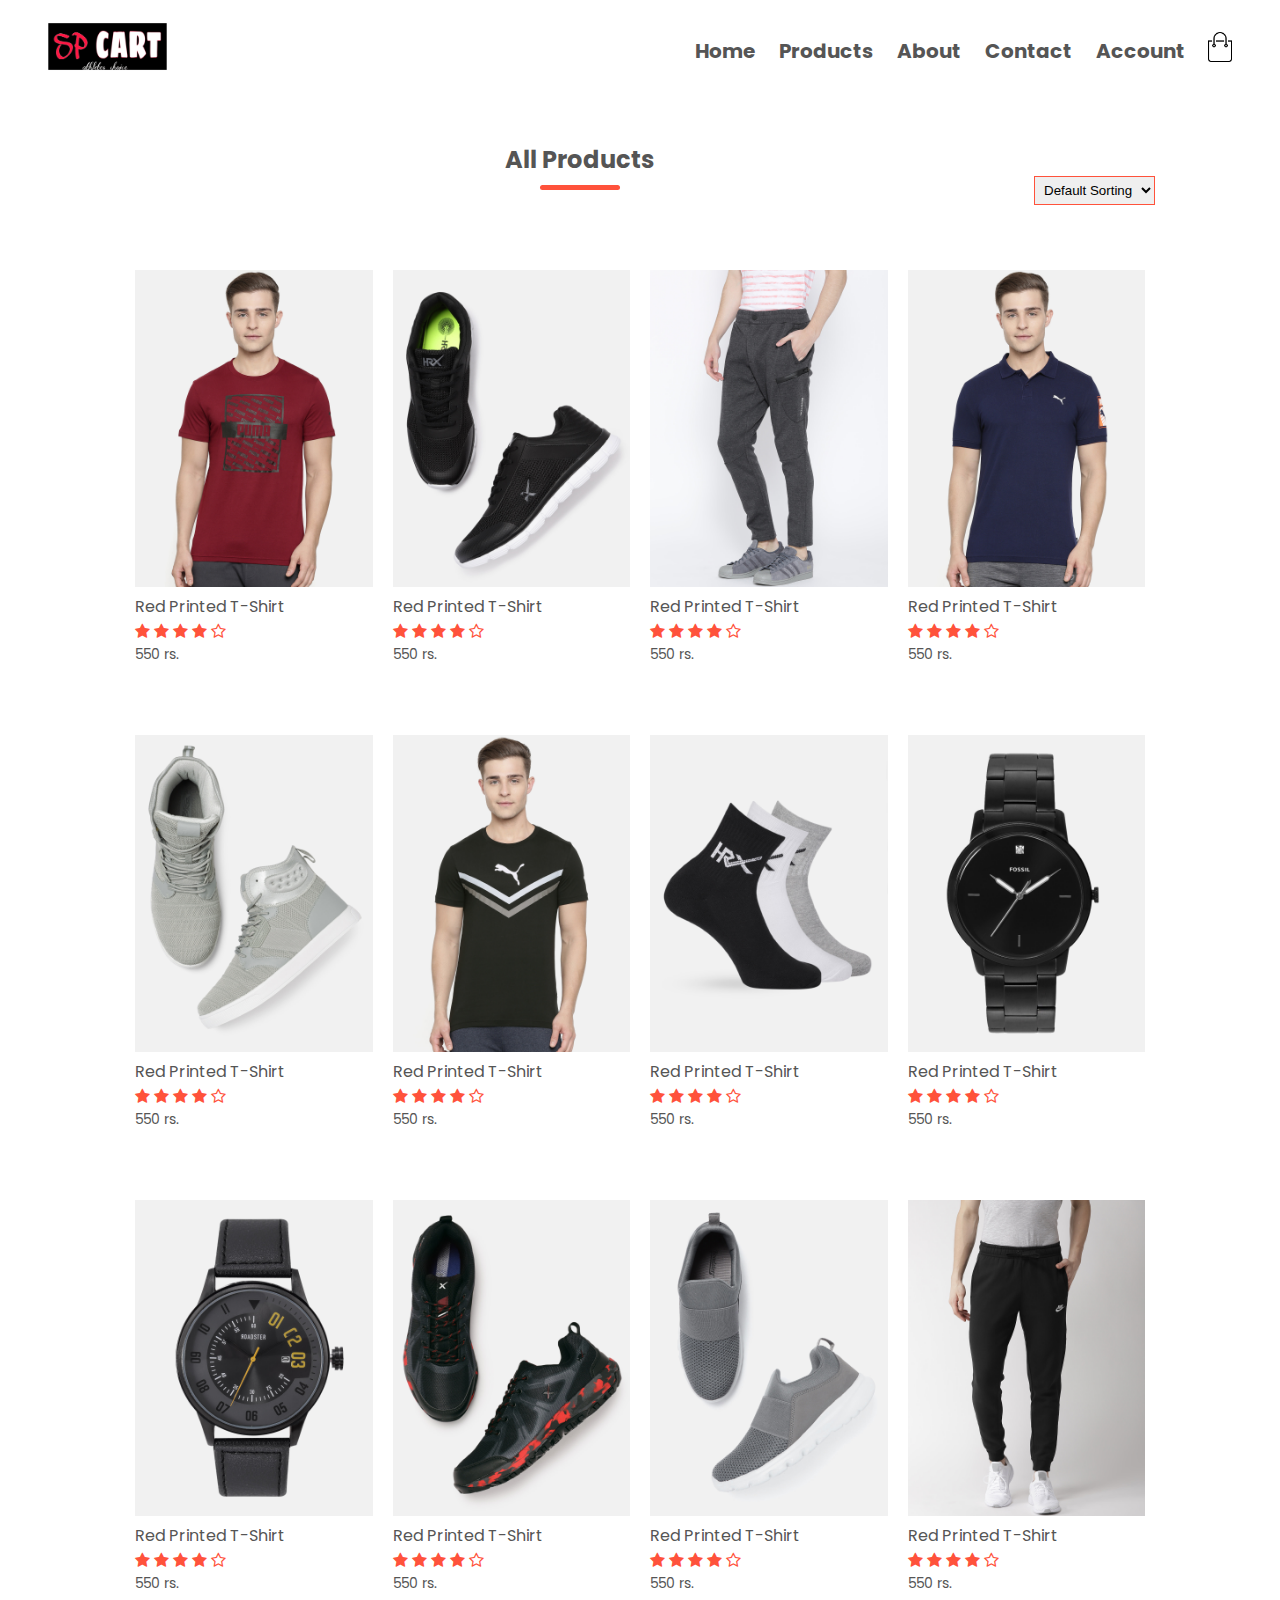
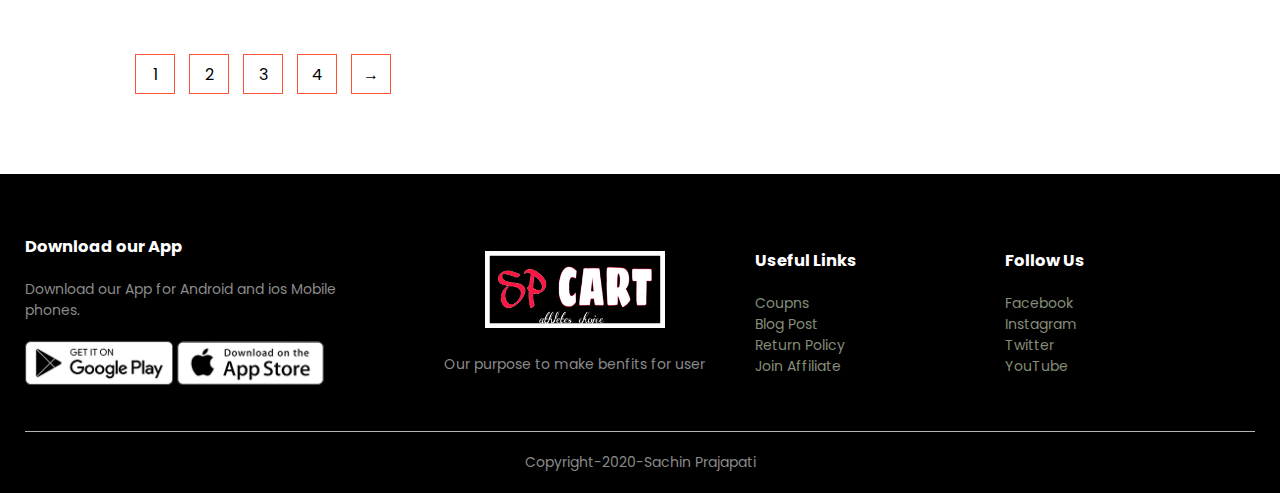
<file: products.html>
<!DOCTYPE html>
<html lang="en">

<head>
    <meta charset="UTF-8">
    <meta name="viewport" content="width=device-width, initial-scale=1.0">
    <title> SP Cart | E-commerce website</title>
    <link rel="stylesheet" href="style.css">
    <link href="https://fonts.googleapis.com/css2?family=Poppins:ital,wght@0,400;0,600;1,300&display=swap"
        rel="stylesheet">
    <link rel="stylesheet" href="https://stackpath.bootstrapcdn.com/font-awesome/4.7.0/css/font-awesome.min.css">
    <link rel="shortcut icon" href="images/logo3.jpeg" type="image/png">
</head>

<body>

    <div class="container">
        <div class="navbar">
            <div class="logo">
                <a href="index.html"> <img src="images/logo3.jpeg" alt="" width="125px"> </a>
            </div>
            <nav>
                <ul id="menuitems">
                    <li> <a href="index.html">Home</a></li>
                    <li><a href="products.html">Products</a></li>
                    <li><a href="about.html">About</a></li>
                    <li><a href="contact.html">Contact</a></li>
                    <li><a href="signin.html">Account</a></li>
                </ul>
            </nav>
            <a href="cart.html"> <img src="images/cart.png" alt="" height="30px" width="30px"> </a>
            <img src="images/menu.png" class="menu-icon" alt="" onclick="menutoggle()">
        </div>

    </div>


    <!--Featured products-->

    <div class="small-container" id="myrow">
        <div class="row row-2">
            <h2 class="title">All Products</h2>
            <select name="" id="">
                <option value="">Default Sorting</option>
                <option value=""> Price</option>
                <option value="">Most Popular </option>
                <option value="">Rating</option>
            </select>
        </div>

        <div class="row">
            <div class="col-4">
                <a href="productDetail.html"> <img src="images/product-1.jpg" alt=""> </a>
                <h4>Red Printed T-Shirt</h4>
                <div class="rating">
                    <i class="fa fa-star"></i>
                    <i class="fa fa-star"></i>
                    <i class="fa fa-star"></i>
                    <i class="fa fa-star"></i>
                    <i class="fa fa-star-o"></i>
                </div>
                <p>550 rs.</p>
            </div>
            <div class="col-4">
                <a href="productDetail.html"> <img src="images/product-2.jpg" alt=""> </a>
                <h4>Red Printed T-Shirt</h4>
                <div class="rating">
                    <i class="fa fa-star"></i>
                    <i class="fa fa-star"></i>
                    <i class="fa fa-star"></i>
                    <i class="fa fa-star"></i>
                    <i class="fa fa-star-o"></i>
                </div>
                <p>550 rs.</p>
            </div>
            <div class="col-4">
                <a href="productDetail.html"> <img src="images/product-3.jpg" alt=""> </a>
                <h4>Red Printed T-Shirt</h4>
                <div class="rating">
                    <i class="fa fa-star"></i>
                    <i class="fa fa-star"></i>
                    <i class="fa fa-star"></i>
                    <i class="fa fa-star"></i>
                    <i class="fa fa-star-o"></i>
                </div>
                <p>550 rs.</p>
            </div>
            <div class="col-4">
                <img src="images/product-4.jpg" alt="">
                <h4>Red Printed T-Shirt</h4>
                <div class="rating">
                    <i class="fa fa-star"></i>
                    <i class="fa fa-star"></i>
                    <i class="fa fa-star"></i>
                    <i class="fa fa-star"></i>
                    <i class="fa fa-star-o"></i>
                </div>
                <p>550 rs.</p>
            </div>
            <div class="col-4">
                <img src="images/product-5.jpg" alt="">
                <h4>Red Printed T-Shirt</h4>
                <div class="rating">
                    <i class="fa fa-star"></i>
                    <i class="fa fa-star"></i>
                    <i class="fa fa-star"></i>
                    <i class="fa fa-star"></i>
                    <i class="fa fa-star-o"></i>
                </div>
                <p>550 rs.</p>
            </div>
            <div class="col-4">
                <img src="images/product-6.jpg" alt="">
                <h4>Red Printed T-Shirt</h4>
                <div class="rating">
                    <i class="fa fa-star"></i>
                    <i class="fa fa-star"></i>
                    <i class="fa fa-star"></i>
                    <i class="fa fa-star"></i>
                    <i class="fa fa-star-o"></i>
                </div>
                <p>550 rs.</p>
            </div>
            <div class="col-4">
                <img src="images/product-7.jpg" alt="">
                <h4>Red Printed T-Shirt</h4>
                <div class="rating">
                    <i class="fa fa-star"></i>
                    <i class="fa fa-star"></i>
                    <i class="fa fa-star"></i>
                    <i class="fa fa-star"></i>
                    <i class="fa fa-star-o"></i>
                </div>
                <p>550 rs.</p>
            </div>
            <div class="col-4">
                <img src="images/product-8.jpg" alt="">
                <h4>Red Printed T-Shirt</h4>
                <div class="rating">
                    <i class="fa fa-star"></i>
                    <i class="fa fa-star"></i>
                    <i class="fa fa-star"></i>
                    <i class="fa fa-star"></i>
                    <i class="fa fa-star-o"></i>
                </div>
                <p>550 rs.</p>
            </div>
            <div class="col-4">
                <img src="images/product-9.jpg" alt="">
                <h4>Red Printed T-Shirt</h4>
                <div class="rating">
                    <i class="fa fa-star"></i>
                    <i class="fa fa-star"></i>
                    <i class="fa fa-star"></i>
                    <i class="fa fa-star"></i>
                    <i class="fa fa-star-o"></i>
                </div>
                <p>550 rs.</p>
            </div>
            <div class="col-4">
                <img src="images/product-10.jpg" alt="">
                <h4>Red Printed T-Shirt</h4>
                <div class="rating">
                    <i class="fa fa-star"></i>
                    <i class="fa fa-star"></i>
                    <i class="fa fa-star"></i>
                    <i class="fa fa-star"></i>
                    <i class="fa fa-star-o"></i>
                </div>
                <p>550 rs.</p>
            </div>
            <div class="col-4">
                <img src="images/product-11.jpg" alt="">
                <h4>Red Printed T-Shirt</h4>
                <div class="rating">
                    <i class="fa fa-star"></i>
                    <i class="fa fa-star"></i>
                    <i class="fa fa-star"></i>
                    <i class="fa fa-star"></i>
                    <i class="fa fa-star-o"></i>
                </div>
                <p>550 rs.</p>
            </div>
            <div class="col-4">
                <img src="images/product-12.jpg" alt="">
                <h4>Red Printed T-Shirt</h4>
                <div class="rating">
                    <i class="fa fa-star"></i>
                    <i class="fa fa-star"></i>
                    <i class="fa fa-star"></i>
                    <i class="fa fa-star"></i>
                    <i class="fa fa-star-o"></i>
                </div>
                <p>550 rs.</p>
            </div>
        </div>
        <!--- pagination-->
        <div class="page-btn">
            <span>1</span>
            <span>2</span>
            <span>3</span>
            <span>4</span>
            <span>&#8594;</span>
        </div>

    </div>

    <!--Footer-->
    <div class="footer">
        <div class="container">
            <div class="row">
                <div class="footer-col-1">
                    <h3>Download our App</h3>
                    <p>Download our App for Android and ios Mobile phones.</p>
                    <div class="app-logo">
                        <img src="images/play-store.png" alt="">
                        <img src="images/app-store.png" alt="">
                    </div>
                </div>
                <div class="footer-col-2">
                    <img src="images/logo3.jpeg" alt="">
                    <p>Our purpose to make benfits for user </p>
                </div>
                <div class="footer-col-3">
                    <h3>Useful Links</h3>
                    <ul>
                        <li>Coupns</li>
                        <li>Blog Post</li>
                        <li>Return Policy</li>
                        <li>Join Affiliate</li>
                    </ul>
                </div>
                <div class="footer-col-4">
                    <h3>Follow Us </h3>
                    <ul>
                        <li><a href="https://www.facebook.com/bullet.raja.1998/" target="_blank">Facebook</a> </li>
                        <li><a href="https://www.instagram.com/prajapati_rangbaz/?r=nametag"
                                target="_blank">Instagram</a> </li>
                        <li><a href="https://twitter.com/SachinP40" target="_blank"
                                rel="noopener noreferrer">Twitter</a> </li>
                        <li><a href="https://www.youtube.com/channel/UCVw4dR-OKfFsUxrwk8KWmeA" target="_blank"
                                rel="noopener noreferrer">YouTube</a> </li>
                    </ul>
                </div>
            </div>
            <hr>
            <p class="copyright">Copyright-2020-Sachin Prajapati</p>
        </div>
    </div>
</body>
<!--Java Script-->
<script src="script.js"></script>

</html>
</file>
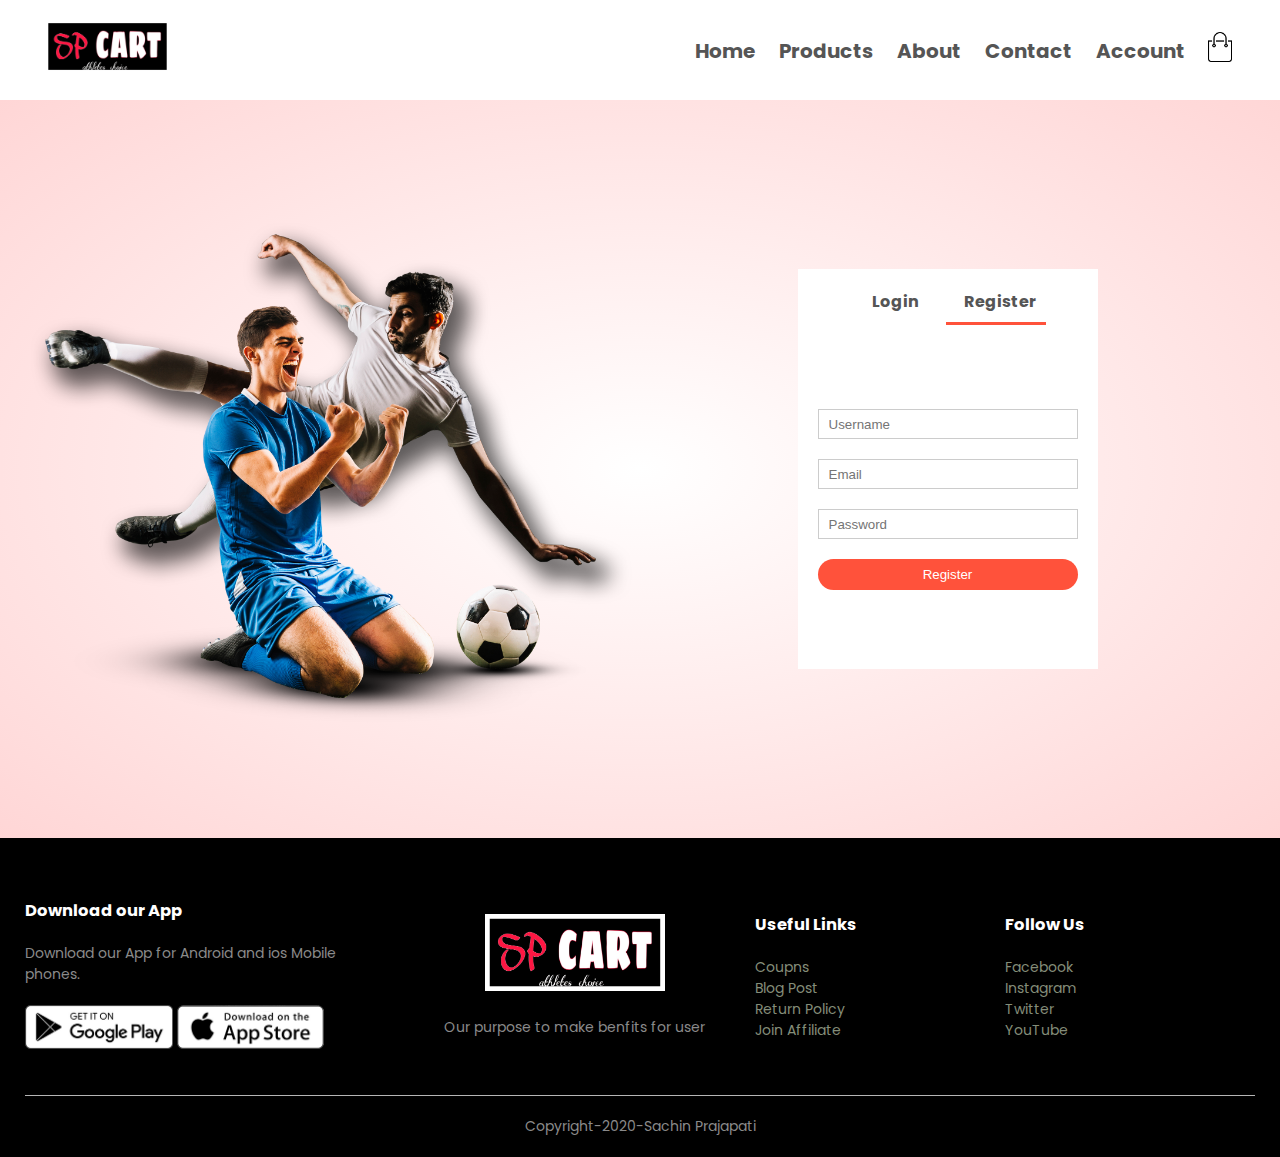
<file: signin.html>
<!DOCTYPE html>
<html lang="en">

<head>
    <meta charset="UTF-8">
    <meta name="viewport" content="width=device-width, initial-scale=1.0">
    <title> SP Cart | E-commerce website</title>
    <link rel="stylesheet" href="style.css">
    <link href="https://fonts.googleapis.com/css2?family=Poppins:ital,wght@0,400;0,600;1,300&display=swap"
        rel="stylesheet">
    <link rel="stylesheet" href="https://stackpath.bootstrapcdn.com/font-awesome/4.7.0/css/font-awesome.min.css">
    <link rel="shortcut icon" href="images/logo3.jpeg" type="image/png">
</head>

<body>

    <div class="container">
        <div class="navbar">
            <div class="logo">
             <a href="index.html">  <img src="images/logo3.jpeg" alt="" width="125px"></a> 
            </div>
            <nav>
                <ul id="menuitems">
                    <li> <a href="index.html">Home</a></li>
                    <li><a href="products.html">Products</a></li>
                    <li><a href="about.html">About</a></li>
                    <li><a href="contact.html">Contact</a></li>
                    <li><a href="signin.html">Account</a></li>
                </ul>
            </nav>
        <a href="cart.html">    <img src="images/cart.png" alt="" height="30px" width="30px"> </a> 
            <img src="images/menu.png" class="menu-icon" alt="" onclick="menutoggle()">
        </div>

    </div>


<!-- --------account page------ -->

<div class="account-page" id="myrow">
    <div class="container">
        <div class="row">
            <div class="col-2">
                <img src="images/image1.png" alt="" width="100%">
            </div>
            <div class="col-2">
              <div class="form-container">
                  <div class="form-btn">
                      <span onclick="login()">Login</span>
                      <span onclick="register()">Register</span>
                      <hr id="indicator">
                  </div>
                  <form action="" id="loginForm">
                      <input type="text" placeholder="Username">
                      <input type="password" placeholder="Password">
                      <button type="submit" class="btn">Login</button>
                      <a href="">Forgot password</a>
                  </form>

                  <form action="" id="regForm">
                    <input type="text" placeholder="Username">
                    <input type="email" placeholder="Email">
                    <input type="password" placeholder="Password">
                    <button type="submit" class="btn">Register</button>

                </form>
              </div>
            </div>
        </div>
    </div>
</div>
    <!--Footer-->
    <div class="footer">
        <div class="container">
            <div class="row">
                <div class="footer-col-1">
                    <h3>Download our App</h3>
                    <p>Download our App for Android and ios Mobile phones.</p>
                    <div class="app-logo">
                        <img src="images/play-store.png" alt="">
                        <img src="images/app-store.png" alt="">
                    </div>
                </div>
                <div class="footer-col-2">
                    <img src="images/logo3.jpeg" alt="">
                    <p>Our purpose to make benfits for user </p>
                </div>
                <div class="footer-col-3">
                    <h3>Useful Links</h3>
                    <ul>
                        <li>Coupns</li>
                        <li>Blog Post</li>
                        <li>Return Policy</li>
                        <li>Join Affiliate</li>
                    </ul>
                </div>
                <div class="footer-col-4">
                    <h3>Follow Us </h3>
                    <ul>
                        <li><a href="https://www.facebook.com/bullet.raja.1998/" target="_blank">Facebook</a> </li>
                        <li><a href="https://www.instagram.com/prajapati_rangbaz/?r=nametag"
                                target="_blank">Instagram</a> </li>
                        <li><a href="https://twitter.com/SachinP40" target="_blank"
                                rel="noopener noreferrer">Twitter</a> </li>
                        <li><a href="https://www.youtube.com/channel/UCVw4dR-OKfFsUxrwk8KWmeA" target="_blank"
                                rel="noopener noreferrer">YouTube</a> </li>
                    </ul>
                </div>
            </div>
            <hr>
            <p class="copyright">Copyright-2020-Sachin Prajapati</p>
        </div>
    </div>
</body>
<!--Java Script-->
<script src="script.js"></script>

</html>
</file>
<file: style.css>
*{
    margin: 0;
    padding: 0;
    box-sizing: border-box;
}
body{
    font-family: 'Poppins', sans-serif
}
.navbar{
    display: flex;
    align-items: center;
    padding: 20px;
    
}
nav{
    flex: 1;
    text-align: right;
}
nav ul{
    display: inline-block;
    list-style-type: none;
}
nav ul li{
    display: inline-block;
    margin-right: 20px;
}
a{
    text-decoration: none;
    color: #555;
}
a:hover{
    color: #ff523b;
}
p{
    color: #555;
}
.container{
    max-width: 1300px;
    margin: auto;
    padding-left:25px ;
    padding-right: 25px;

}
.row{
    display: flex;
    align-items: center;
    flex-wrap: wrap;
    justify-content: space-around;

}
.col-2{
    flex-basis: 50%;
    min-width: 300px;
}
.col-2 img{
    max-width: 100%;
    padding: 50px 0;
}
.col-2 h1{
    font-size: 50px;
    line-height: 60px;
    margin: 0;
}
.btn{
    display: inline-block;
    background: #ff523b;
    color: #fff;
    padding: 8px 30px;
    margin: 30px 0;
    border-radius: 30px;

}
.btn:hover{
    background: #563434;
}
.header{
    background: radial-gradient(#fff,#ffd6d6);

}
.header .row{
    margin-top: 70px;
}
.Categories{
    margin: 70px 0;

}
.col-3{
    flex-basis: 30%;
    min-width: 250px;
    margin-bottom: 30px;
}
.col-3 img{
    width: 100%;
}
.small-container{
    max-width: 1080px;
    margin: auto;
    padding-left:25px ;
    padding-right: 25px;
}
.col-4{
    flex-basis: 25%;
    padding: 10px;
    min-width: 200px;
    margin-bottom: 50px;
    transition: transform 0.5s;
}
.col-4 img{
    width: 100%;
}
.title{
    text-align: center;
    margin: 0 auto 60px;
    position: relative;
    line-height: 60px;
    color: #555;
}
.title::after{
    content: '';
    background: #ff523b;
    width: 80px;
    height: 5px;
    border-radius: 5px;
    position: absolute;
    bottom: 0;
    left: 50%;
    transform: translateX(-50%);
}
h4{
    color: #555;
    font-weight: normal;

}
.col-4 p{
    font-size: 14px;
}
.rating .fa{
    color: #ff523b;
}
.col-4:hover{
    transform: translateY(-5px);
}

.offer{
    background: radial-gradient(#fff,#ffd6d6);
    margin-top: 80px;
    padding: 30px 0;

}
.col-2  .offer-img{
    padding: 50px;
}
small{
    color: #555;
}
.test-imonial{
    padding-top: 100px;

}
.test-imonial .col-3{
    text-align: center;
    padding: 40px 20px ;
    box-shadow: 0 0 20px 0px rgba(0, 0, 0);
    cursor: pointer;
    transition: transform 0.5s;

}
.test-imonial .col-3 img{
    width: 50px;
    margin-top: 20px;
    border-radius: 50%;
}
.test-imonial .col-3:hover{
    transform: translateY(-10px);
}
.fa.fa-quote-left{
    font-size: 34px;
    color: #ff523b;
}
.col-3 p{
    font-size: 12px;
    color: #777;
    margin: 12px 0;

}
.test-imonial .col-3 h3{
    font-weight: 600;
    color: #160303;
    font-size: 16px;
}

/* brands css*/
.brands{
    margin: 100px auto;

}
.col-5{
    width: 160px;

}
.col-5 img{
    width: 100%;
    cursor: pointer;
    filter: grayscale(100%);
}
.col-5 img:hover{
    filter: grayscale(0);

}
/* --------Footer-------*/

.footer{
    background: #000;
    color: #848d79;
    font-size: 14px;
    padding: 60px 0 20px;
}
.footer p{
    color: #8a8a8a;
}
.footer h3{
    color: #fff;
    margin-bottom: 20px;

}
.footer-col-1,.footer-col-2,.footer-col-3,.footer-col-4{
    min-width: 250px;
    margin-bottom: 20px;

}
.footer-col-1{
    flex-basis: 30%;

}
.footer-col-2{
    flex: 1;
    text-align: center;

}
.footer-col-2 img{
    width: 180px;
    margin-bottom: 20px;
}
.footer-col-3, .footer-col-4{
    flex-basis: 12%;
    text-align: justify;  
}
ul{
    list-style-type: none;
    
}
.footer ul li a{
    color: #848d79;
}
.app-logo{
    margin-top: 20px;
    
}
.app-logo img{
    width: 40%;
}
.footer hr{
    border: none;
    background: #b5b5b5;
    height: 1px;
    margin: 20px 0px;

}
.copyright{
    text-align: center;

}
.menu-icon{
    width: 28px;
    margin-left: 20px;
    display: none;
}

#menuitems a{
   font-weight: bolder;
   font-size: 20px;
}

.col-4 img,h4{
    cursor: pointer;
}
    

/* ---------all products page css------- */
.row-2{
    justify-content: space-between;
    margin: 30px auto 10px;
}
select{
    border: 1px solid #ff523b;
    padding: 5px;
}
select:focus{
    outline: none;
}
.page-btn{
    margin: 0 auto 80px;

}
.page-btn span{
    display: inline-block;
    border: 1px solid #ff523b;
    margin-left: 10px;
    width: 40px;
    height: 40px;
    text-align: center;
    line-height: 40px;
    cursor: pointer;
}
.page-btn span:hover{
    background: #ff523b;
    color: #fff;
}

/* ---------Single product css-------- */

.single-product{
    margin-top: 80px;
}
.single-product .col-2 img{
    padding: 0;

}
.single-product .col-2 {
    padding: 20px;
}
.single-product h4{
    margin: 20px 0;
    font-weight: bold;
    font-size: 22px;
}
.single-product select{
    display: block;
    padding: 10px;
    margin-top: 20px;
}
.single-product input{
    width: 50px;
    height: 40px;
    padding-left: 10px;
    font-size: 20px;
    margin-right: 10px;
    border: 1px solid #ff523b;
}
input:focus{
    outline: none;
}
.single-product .fa{
    color: #ff523b;
    margin-left: 10px;
}
.small-img-row{
    display: flex;
    justify-content: space-between;
}
.small-img-col{
    flex-basis: 24%;
    cursor: pointer;
}
/* ---------cart item---------- */

.cart-page{
    margin: 80px auto;

}
table{
    width: 100%;
    border-collapse: collapse;
}
.cart-info{
    display: flex;
    flex-wrap: wrap;
}
th{
    text-align: left;
    padding: 5px;
    background: #ff523b;
    color: #fff;
    font-weight: normal;
}

td{
    padding: 10px 5px;
}
td input{
    width: 40px;
    height: 30px;
    padding: 5px;

}
td a{
    color: #ff523b;
    font-size: 12px;
}
td img{
    width: 80px;
    height: 80px;
    margin-right: 20px;
}

.total-price{
    display: flex;
    justify-content: flex-end;
}
.total-price table{
    border-top: 3px solid #ff523b;
    width: 100%;
    max-width: 400px;
}
td:last-child{
    text-align: right;
}
th:last-child{
    text-align: right;
}

/* --------account page csss------------ */

.account-page{
    padding: 50px 0;
    background: radial-gradient(#fff,#ffd6d6);
}
.form-container{
    background: #fff;
    width: 300px;
    height: 400px;
    position: relative;
    text-align: center;
    padding: 20px 0px;
    margin: auto;
    box-shadow: 0 020px 0px rgba(0,0,0,0);
    overflow: hidden;
}
.form-container span{
    font-weight: bold;
    padding: 0 10px ;
    color: #555;
    cursor: pointer;
    width: 100px;
    display: inline-block;
}
.form-btn{
    display: inline-block;
}
.form-container form{
    max-width: 300px;
    padding: 0 20px;
    position: absolute;
    top: 130px;
    transition: transform 1s;
}
form input,textarea{
    width: 100%;
    height: 30px;
    margin: 10px 0;
    padding: 0 10px;
    border: 1px solid #ccc;
}
form .btn{
    width: 100%;
    border: none;
    cursor: pointer;
    margin: 10px 0;
}
form .btn:focus{
    outline: none;
}
#loginForm{
    left: -300px;
}
#regForm{
    left: 0;
}
form a{
    font-size: 12px;
}
#indicator{
    width: 100px;
    border: none;
    background: #ff523b;
    height: 3px;
    margin-top: 8px;
    transform: translateX(100px);
}


/*_______media query for menu_______*/

@media only screen and ( max-width:800px){
    nav ul{
        position: absolute;
        top: 70px;
        left: 0;
        background: #333;
        width: 100%;
        overflow: hidden;
        transition: max-height 0.5s;
    }
    nav ul li{
        display: block;
        margin-right: 50px;
        margin-top: 10px;
        margin-bottom: 10px;

    }
    nav ul li a{
        color: #fff;
    }
    .menu-icon{
        display: block;
    }
}

@media only screen and (max-width:600px){
    .row{
        text-align: center;
    }
    .col-2,.col-3,.col-4{
        flex-basis: 100%;
        
    }
    .single-product .row{
        text-align: left;
    }
    .single-product .col-2{
        padding: 20px 0;
    }
    .single-product h1{
        font-size: 25px;
        line-height: 22px;
    }
    .cart-info p{
        display: none;
    }
}
</file>
